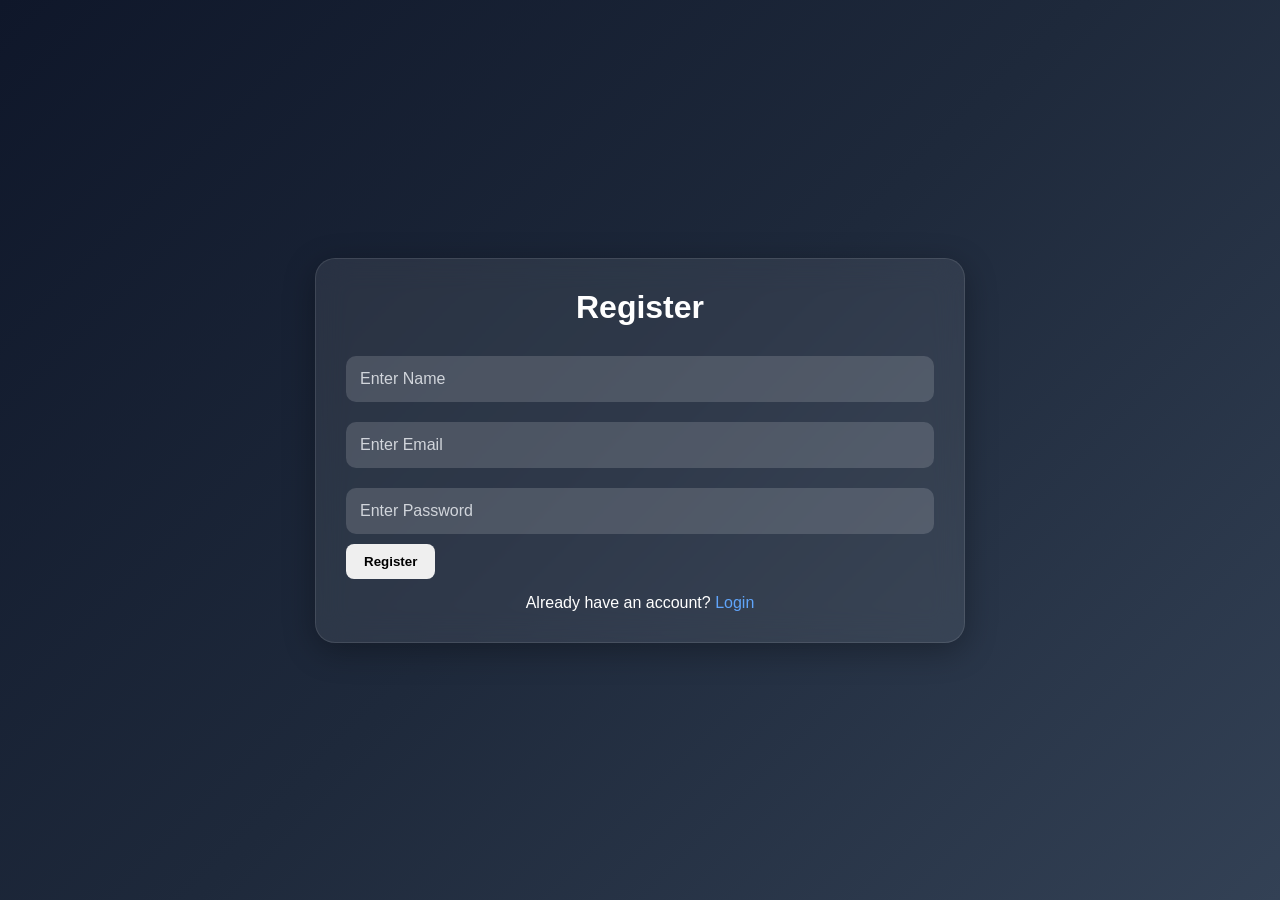
<file: index.html>
<!DOCTYPE html>
<html>
<head>
    <title>Register</title>
    <link rel="stylesheet" href="style.css">
</head>
<body>

<div class="container">
    <h2>Register</h2>

    <input type="text" id="name" placeholder="Enter Name">

    <input type="email" id="regEmail" placeholder="Enter Email">

    <input type="password" id="regPassword" placeholder="Enter Password">

    <button onclick="register()">Register</button>

    <p>Already have an account?
        <a href="login.html">Login</a>
    </p>
</div>

<script src="script.js"></script>

</body>
</html>
</file>
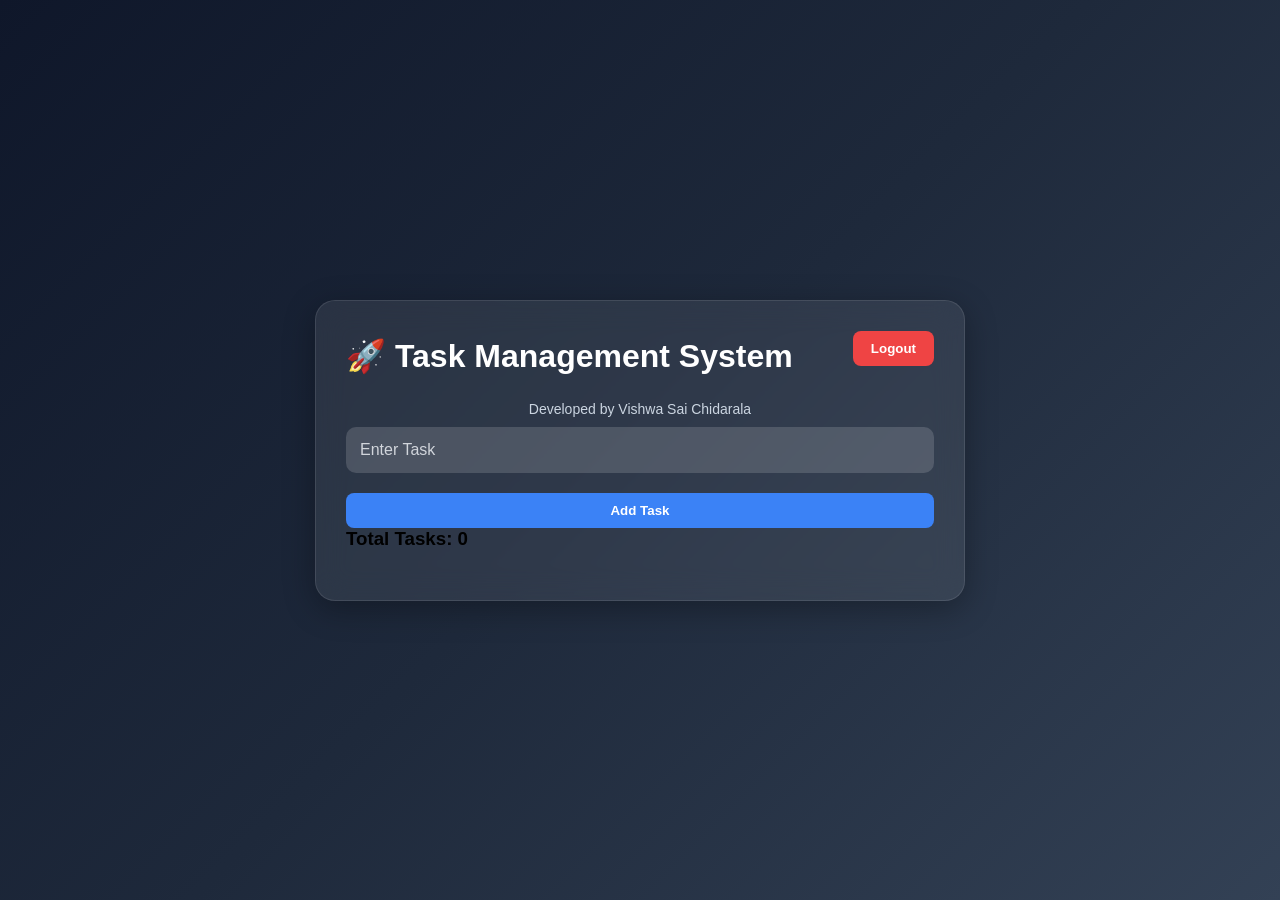
<file: dashboard.html>
<!DOCTYPE html>
<html>
<head>
    <title>Task Management System</title>
    <link rel="stylesheet" href="style.css">
</head>
<body>

<div class="container">
    <div class="top-bar">
        <h2>🚀 Task Management System</h2>
        <button onclick="logout()">Logout</button>
    </div>
    <p class="footer">
        Developed by Vishwa Sai Chidarala
    </p>
    <input type="text" id="taskInput" placeholder="Enter Task">

    <button onclick="addTask()">Add Task</button>
    <h3 id="taskCount">Total Tasks: 0</h3>
    <ul id="taskList"></ul>
</div>

<script src="script.js"></script>

</body>
</html>
</file>
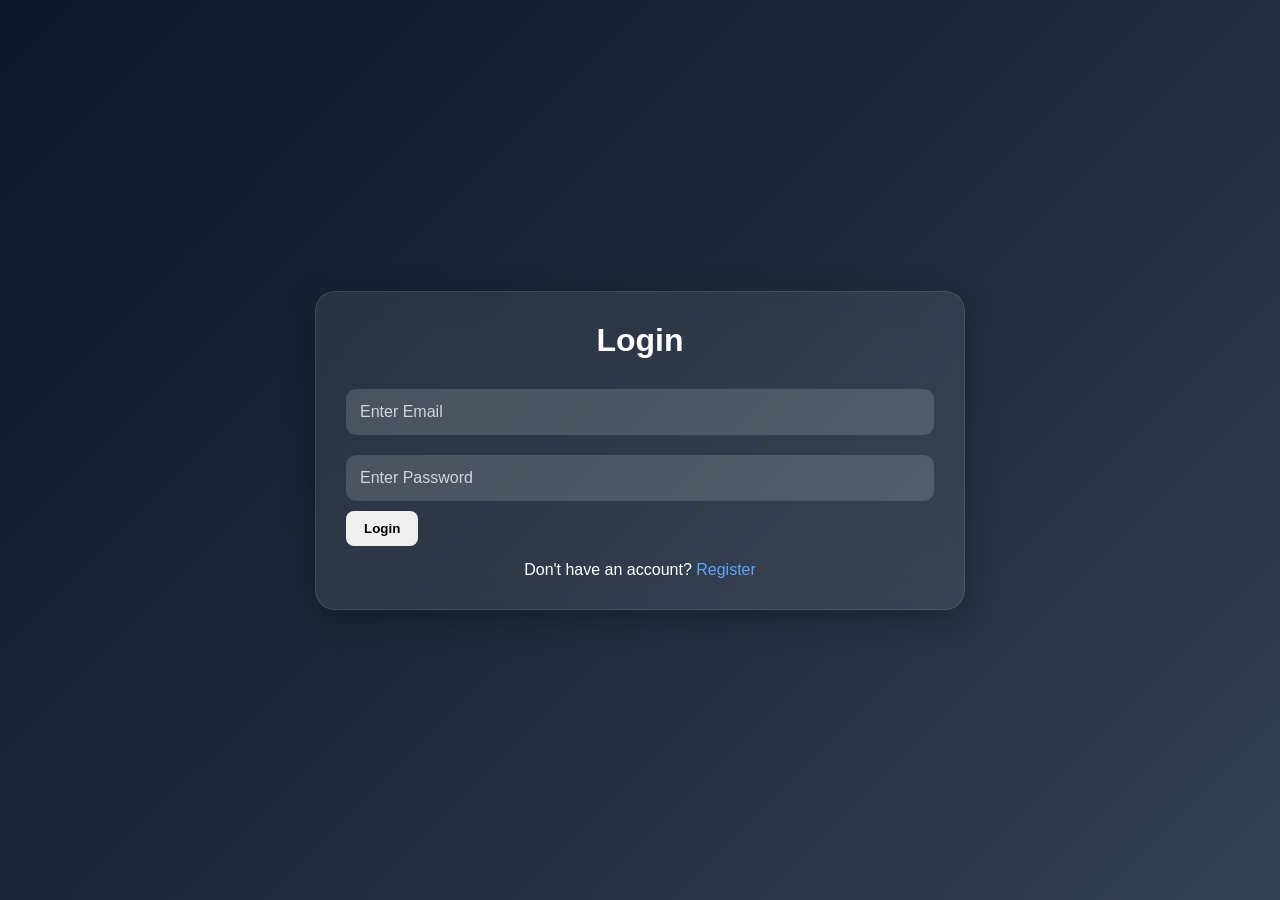
<file: login.html>
<!DOCTYPE html>
<html>
<head>
    <title>Login</title>
    <link rel="stylesheet" href="style.css">
</head>
<body>

<div class="container">
    <h2>Login</h2>

    <input type="email" id="email" placeholder="Enter Email">

    <input type="password" id="password" placeholder="Enter Password">

    <button onclick="login()">Login</button>

    <p>Don't have an account?
        <a href="index.html">Register</a>
    </p>
</div>

<script src="script.js"></script>

</body>
</html>
</file>
<file: style.css>
*{
    margin:0;
    padding:0;
    box-sizing:border-box;
    font-family:'Segoe UI',sans-serif;
}

body{
    min-height:100vh;
    display:flex;
    justify-content:center;
    align-items:center;
    background:linear-gradient(135deg,#0f172a,#1e293b,#334155);
    padding:20px;
}

.container{
    width:100%;
    max-width:650px;
    background:rgba(255,255,255,0.08);
    backdrop-filter:blur(15px);
    padding:30px;
    border-radius:20px;
    box-shadow:0 8px 32px rgba(0,0,0,0.3);
    border:1px solid rgba(255,255,255,0.1);
}

h2{
    text-align:center;
    color:white;
    margin-bottom:20px;
    font-size:32px;
}

input[type="text"],
input[type="email"],
input[type="password"]{
    width:100%;
    padding:14px;
    margin:10px 0;
    border:none;
    border-radius:10px;
    outline:none;
    background:rgba(255,255,255,0.15);
    color:white;
    font-size:16px;
}

input::placeholder{
    color:#d1d5db;
}

button{
    border:none;
    padding:10px 18px;
    border-radius:8px;
    cursor:pointer;
    font-weight:600;
    transition:0.3s;
}

button:hover{
    transform:translateY(-2px);
}

button[onclick="addTask()"]{
    width:100%;
    background:#3b82f6;
    color:white;
    margin-top:10px;
}

button[onclick="logout()"]{
    background:#ef4444;
    color:white;
    margin-bottom:15px;
}

ul{
    list-style:none;
    margin-top:20px;
}

li{
    display:flex;
    align-items:center;
    gap:10px;
    background:rgba(255,255,255,0.12);
    padding:15px;
    margin-bottom:12px;
    border-radius:12px;
    color:white;
}

li span{
    flex:1;
    font-size:16px;
}

li button{
    background:#10b981;
    color:white;
}

li button:last-child{
    background:#dc2626;
}

input[type="checkbox"]{
    width:18px;
    height:18px;
    cursor:pointer;
}

a{
    color:#60a5fa;
    text-decoration:none;
}

p{
    color:white;
    text-align:center;
    margin-top:15px;
}

@media(max-width:768px){

    .container{
        padding:20px;
    }

    li{
        flex-wrap:wrap;
    }

    li button{
        width:100%;
    }

    h2{
        font-size:26px;
    }
}
.completed{
    text-decoration: line-through;
    opacity: 0.6;
    color: #22c55e;
}

.footer{
    text-align:center;
    margin-top:20px;
    color:#cbd5e1;
    font-size:14px;
}
.top-bar{
    display:flex;
    justify-content:space-between;
    align-items:center;
    margin-bottom:20px;
}

.top-bar h2{
    margin:0;
}
</file>
